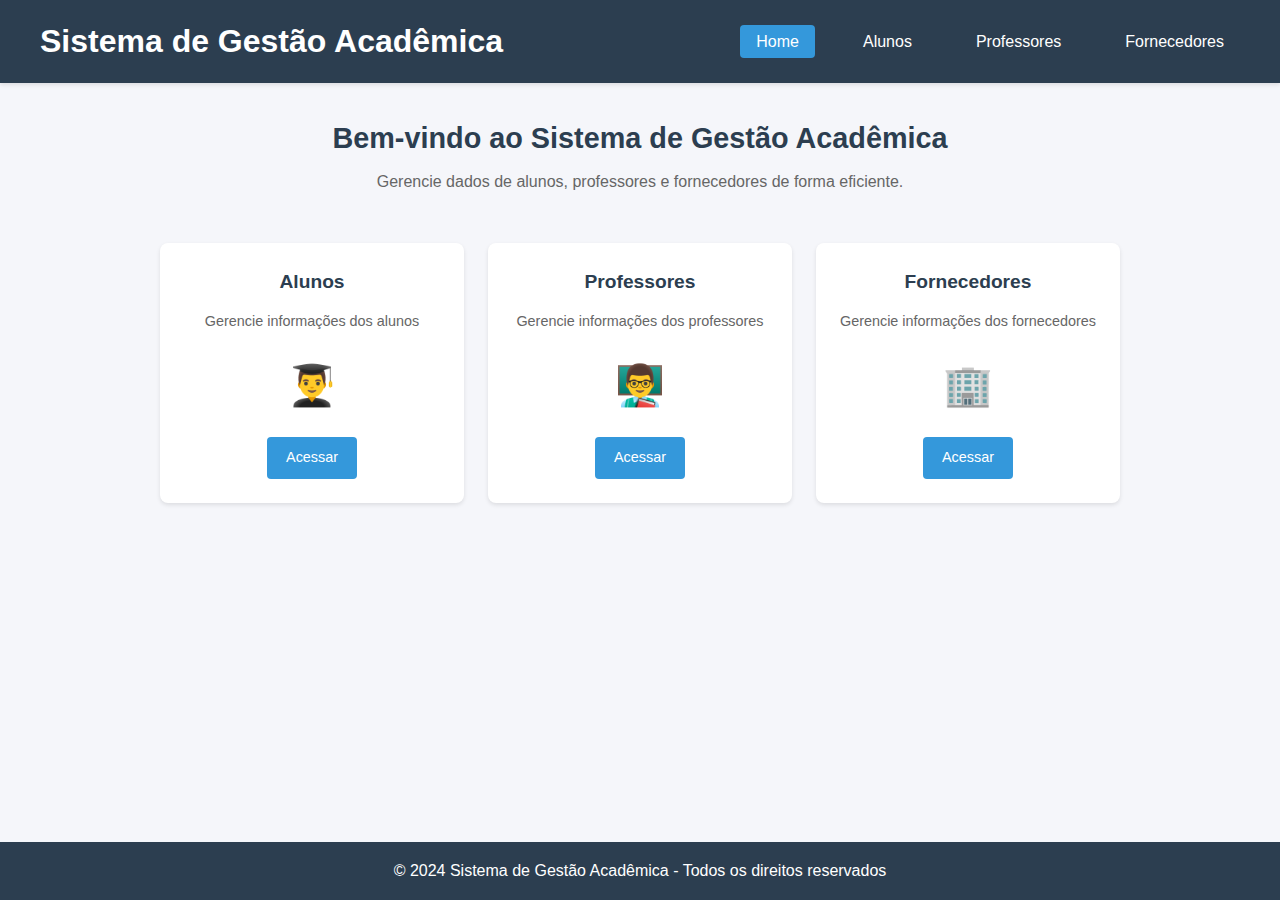
<file: src/main/resources/static/index.html>
<!DOCTYPE html>
<html lang="pt-BR">
<head>
    <meta charset="UTF-8">
    <meta name="viewport" content="width=device-width, initial-scale=1.0">
    <title>Sistema de Gestão Acadêmica</title>
    <link rel="stylesheet" href="css/styles.css">
</head>
<body>
    <header>
        <nav>
            <h1>Sistema de Gestão Acadêmica</h1>
            <ul>
                <li><a href="index.html" class="nav-link active">Home</a></li>
                <li><a href="students.html" class="nav-link">Alunos</a></li>
                <li><a href="teachers.html" class="nav-link">Professores</a></li>
                <li><a href="suppliers.html" class="nav-link">Fornecedores</a></li>
            </ul>
        </nav>
    </header>

    <main>
        <section class="welcome-section">
            <h2>Bem-vindo ao Sistema de Gestão Acadêmica</h2>
            <p>Gerencie dados de alunos, professores e fornecedores de forma eficiente.</p>
        </section>

        <section class="cards-section">
            <a href="students.html" class="card">
                <h3>Alunos</h3>
                <p>Gerencie informações dos alunos</p>
                <div class="card-icon">👨‍🎓</div>
                <span class="btn">Acessar</span>
            </a>
            <a href="teachers.html" class="card">
                <h3>Professores</h3>
                <p>Gerencie informações dos professores</p>
                <div class="card-icon">👨‍🏫</div>
                <span class="btn">Acessar</span>
            </a>
            <a href="suppliers.html" class="card">
                <h3>Fornecedores</h3>
                <p>Gerencie informações dos fornecedores</p>
                <div class="card-icon">🏢</div>
                <span class="btn">Acessar</span>
            </a>
        </section>
    </main>

    <footer>
        <p>&copy; 2024 Sistema de Gestão Acadêmica - Todos os direitos reservados</p>
    </footer>
</body>
</html>
</file>
<file: src/main/resources/static/css/styles.css>
:root {
    --primary-color: #2c3e50;
    --secondary-color: #3498db;
    --background-color: #f5f6fa;
    --text-color: #2c3e50;
    --card-background: #ffffff;
}

* {
    margin: 0;
    padding: 0;
    box-sizing: border-box;
}

body {
    font-family: 'Segoe UI', Tahoma, Geneva, Verdana, sans-serif;
    line-height: 1.6;
    background-color: var(--background-color);
    color: var(--text-color);
    min-height: 100vh;
    display: flex;
    flex-direction: column;
}

header {
    background-color: var(--primary-color);
    color: white;
    padding: 1rem 2rem;
    box-shadow: 0 2px 4px rgba(0, 0, 0, 0.1);
}

nav {
    display: flex;
    justify-content: space-between;
    align-items: center;
    max-width: 1200px;
    margin: 0 auto;
}

nav ul {
    display: flex;
    list-style: none;
    gap: 2rem;
}

.nav-link {
    color: white;
    text-decoration: none;
    font-weight: 500;
    padding: 0.5rem 1rem;
    border-radius: 4px;
    transition: all 0.3s ease;
}

.nav-link:hover {
    background-color: rgba(255, 255, 255, 0.1);
    color: var(--secondary-color);
}

.nav-link.active {
    background-color: var(--secondary-color);
    color: white;
}

main {
    max-width: 1200px;
    margin: 2rem auto;
    padding: 0 2rem;
    flex: 1;
}

.welcome-section {
    text-align: center;
    margin-bottom: 2rem;
}

.welcome-section h2 {
    color: var(--primary-color);
    margin-bottom: 0.5rem;
    font-size: 1.8rem;
}

.welcome-section p {
    color: #666;
    font-size: 1rem;
    max-width: 600px;
    margin: 0 auto;
}

.cards-section {
    display: grid;
    grid-template-columns: repeat(auto-fit, minmax(250px, 1fr));
    gap: 1.5rem;
    padding: 1rem 0;
}

.card {
    background-color: var(--card-background);
    padding: 1.5rem;
    border-radius: 8px;
    box-shadow: 0 2px 4px rgba(0, 0, 0, 0.1);
    text-align: center;
    transition: transform 0.3s ease, box-shadow 0.3s ease;
    text-decoration: none;
    color: var(--text-color);
    display: flex;
    flex-direction: column;
    align-items: center;
    gap: 0.75rem;
    min-height: 220px;
}

.card:hover {
    transform: translateY(-5px);
    box-shadow: 0 4px 8px rgba(0, 0, 0, 0.2);
}

.card h3 {
    color: var(--primary-color);
    font-size: 1.2rem;
    margin: 0;
}

.card p {
    color: #666;
    font-size: 0.9rem;
    margin: 0;
    flex-grow: 1;
}

.card-icon {
    font-size: 2.5rem;
    margin: 0.5rem 0;
}

.btn {
    background-color: var(--secondary-color);
    color: white;
    padding: 0.6rem 1.2rem;
    border-radius: 4px;
    cursor: pointer;
    font-weight: 500;
    transition: background-color 0.3s ease;
    border: none;
    display: inline-block;
    font-size: 0.9rem;
}

.btn:hover {
    background-color: #2980b9;
}

footer {
    background-color: var(--primary-color);
    color: white;
    text-align: center;
    padding: 1rem;
    margin-top: auto;
}

@media (min-width: 1200px) {
    .cards-section {
        grid-template-columns: repeat(3, 1fr);
    }
    
    .card {
        min-height: 200px;
    }
}

@media (max-width: 768px) {
    nav {
        flex-direction: column;
        gap: 1rem;
    }

    nav ul {
        flex-direction: column;
        align-items: center;
        gap: 0.5rem;
    }

    .welcome-section {
        margin-bottom: 1.5rem;
    }

    .welcome-section h2 {
        font-size: 1.5rem;
    }

    .cards-section {
        grid-template-columns: 1fr;
        gap: 1rem;
    }

    .card {
        min-height: 180px;
    }
}
</file>
